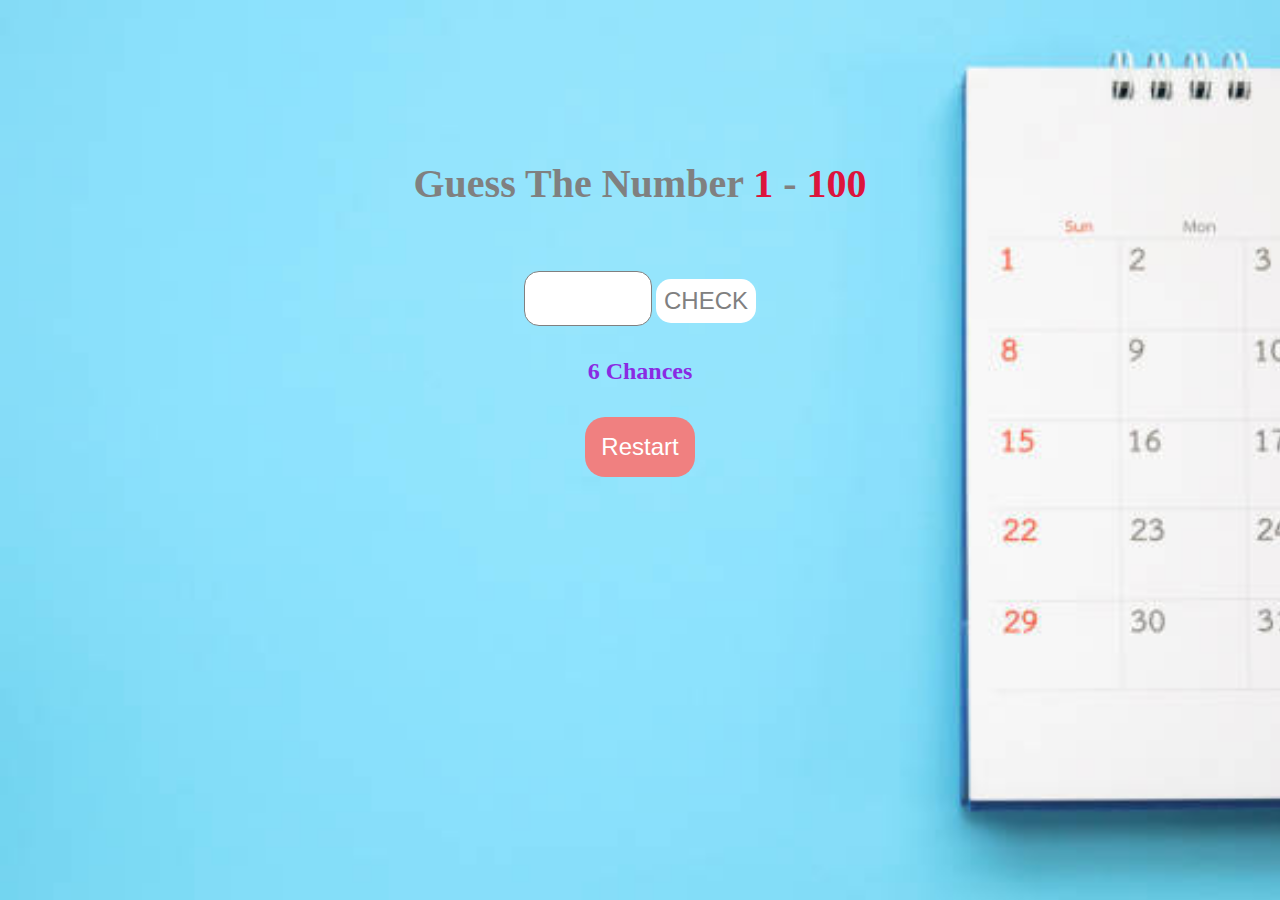
<file: 1.proje/index.html>
<!DOCTYPE html>
<html lang="en">
<head>
    <meta charset="UTF-8">
    <meta http-equiv="X-UA-Compatible" content="IE=edge">
    <meta name="viewport" content="width=device-width, initial-scale=1.0">
    <link rel="stylesheet" href="./style.css">
    <title>Document</title>

</head>
<body>
    
    <div class="container">
        <form action="">
     <h1 class="guess">Guess The Number <span class="lower">1</span> - <span class="higher">100</span> </h1>

     <input type="number" name="number" max="100" min="0" id="guess">
    
    <button id="check">CHECK</button>

    
    <h4 class="hak">  6 Chances</h4>
    <input type="reset" value="Restart" class="reset">
</form>
</div>

    <script src="./app.js"></script>
</body>
</file>
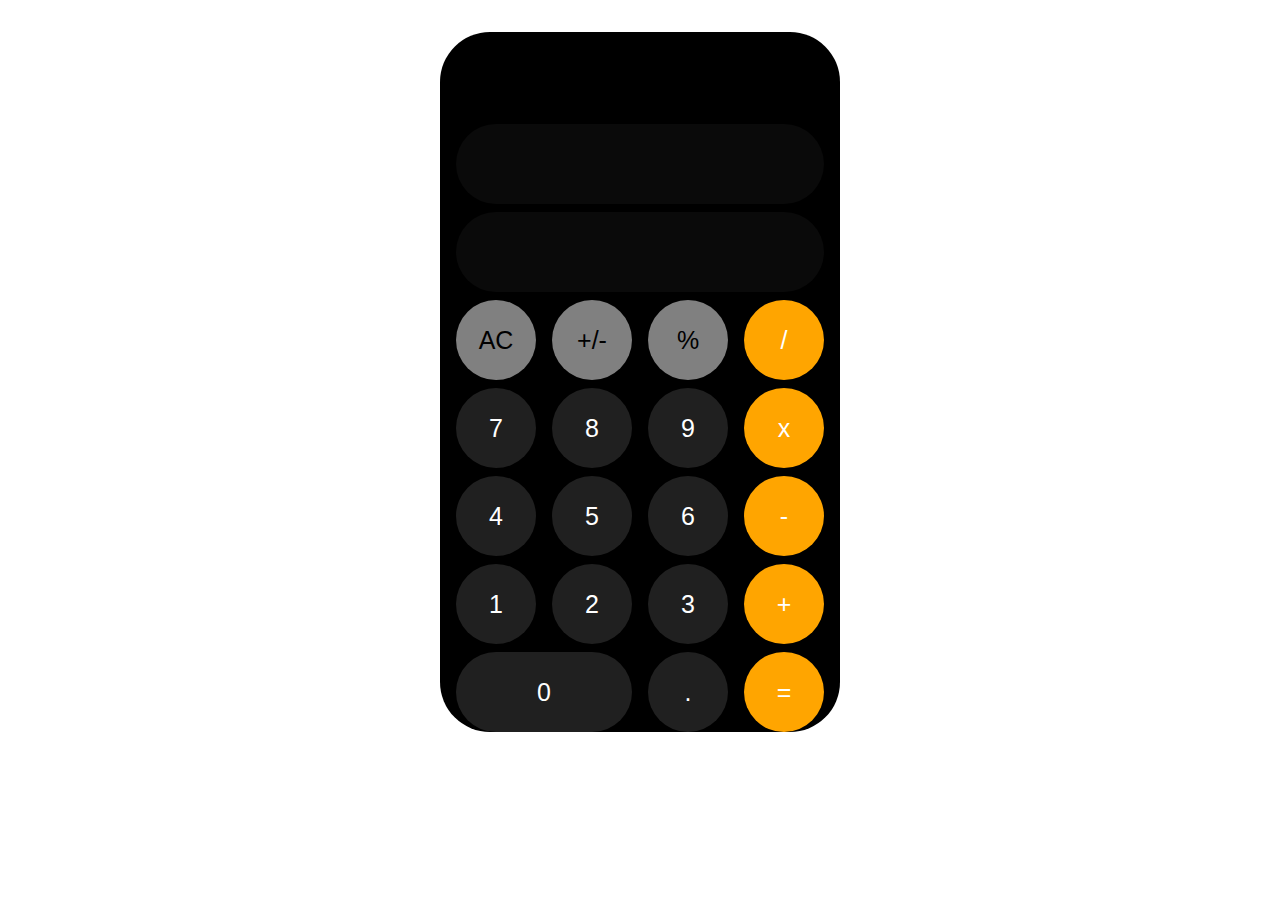
<file: ios calculator/index.html>
<!DOCTYPE html>
<html lang="en">
<head>
    <meta charset="UTF-8">
    <meta http-equiv="X-UA-Compatible" content="IE=edge">
    <meta name="viewport" content="width=device-width, initial-scale=1.0">
    <link rel="stylesheet" href="style.css">
    <title>ios calculator</title>
</head>
<body>
    <div class="container">
         
        
    
        <div class="contents">
            <button class="content content-1 sonuc1" style="text-align: end !important;"></button>
            <button class="content content-5 sonuc2" style="text-align: end !important; "></button>
            <button class="content content1 delete">AC</button>
            <button class="content content2 changer">+/-</button>
            <button class="content content3 percent" value="%">%</button>
            <button class="content content4 op devion" value="/">/</button>
            <button class="content content5 numbers" value="7">7</button>
            <button class="content content6 numbers" value="8">8</button>
            <button class="content content7 numbers" value="9">9</button>
            <button class="content content8 op multiple" value="x">x</button>
            <button class="content content9 numbers" value="4">4</button>
            <button class="content content10 numbers" value="5">5</button>
            <button class="content content11 numbers" value="6">6</button>
            <button class="content content12 op minus" value="-">-</button>
            <button class="content content13 numbers" value="1">1</button>
            <button class="content content14 numbers" value="2">2</button>
            <button class="content content15 numbers" value="3">3</button>
            <button class="content content16 op plus" value="+">+</button>
            <button class="content content17 numbers" value="0">0</button>
            <button class="content content18" value=".">.</button>
            <button class="content content19 sonuc">=</button>
            
            
        </div>
        
    </div>
    <script src="./app.js"></script>
</body>
</html>
</file>
<file: 1.proje/style.css>
*{
    margin: 0;
    padding: 0;
    box-sizing: border-box;
}

.container{
    padding: 10rem;
    width: 100vw;
    height:100vh ;
     background-image: url(./images/bingo-1044718_960_720.jpg);
    background-repeat: no-repeat;
    background-size: cover;
    
    text-align: center;
   
}

h1{
    margin-bottom: 4rem;
    color: gray;
    font-size: 2.5rem;
    font-weight: bolder;
}
#guess{
    margin-bottom: 2rem;
    display: inline-block;
    padding: 0.5rem;
    text-align: center;
    border: 1px solid gray;
    font-size: 2rem;
    width:  8rem;
    border-radius: 15px;


}
button{
    background-color: white;
    color: gray;
    border: none;
    display: inline-block;
    padding: 0.5rem;
    border-radius: 15px;
    transition: all 0.5s;
    font-size: 1.5rem;
}
button:hover{
    background-color: gray;
    color: white;
}


h4{
 color: blueviolet;
 font-size: 1.5rem;
}
.reset {
    background-color: lightcoral;
    display: inline-block;
    padding: 1rem;
    border: none;
    color: white;
    font-size: 1.5rem;
    border-radius: 20px;
    margin: 2rem;
}
span{
    color: crimson;
}
</file>
<file: ios calculator/style.css>
*{margin: 0;
}
.container{
    /* border:1px solid green; */
    display: flex;
    justify-content: center;
    margin-top: 2rem;
}


.contents{
    /* border: 1px solid red; */
     height: 700px;
    width: 400px; 
    display: grid;
    grid-template-columns: repeat(4, 80px);
    grid-template-rows: repeat(7,80px);
    justify-content: center;
    row-gap: 0.5rem;
    column-gap: 1rem ;
    background-color: black;
    border-radius: 50px;
    align-content: flex-end;
    margin-bottom: 0.5rem;
    
    
    
    
}
.content{

background-color: rgb(32, 32, 32);
border-radius: 50%;
color: white;
display: flex;
justify-content: center;
align-items: center;
font-size: 25px;
cursor: pointer;
border: none;
transition: 0.4s;

}
.content:hover{
    background-color: rgb(18, 18, 18);
}

.content17{
    grid-column-start: 1;
    grid-column-end: 3;
    border-radius: 100px;
    
}
.content-1 ,.content-5{
   
    grid-column-start: 1;
    grid-column-end: 5;
    border-radius: 100px;
    background-color: rgba(20, 20, 20,0.5) ;
    
    
 
}
.content-1:hover ,.content-5:hover{
   
    grid-column-start: 1;
    grid-column-end: 5;
    border-radius: 100px;
    background-color: rgba(20, 20, 20,0.5) ;
    
 
}
.content1,.content2,.content3{
background-color:gray;
color: black;
transition: all 0.5s;
}
.content4,.content8,.content12,.content16,.content19{

    background-color: orange;
}
.content4:hover,.content8:hover,.content12:hover,.content16:hover,.content19:hover{
    background-color: rgb(190, 134, 30);
    transition: 0.3s;
}
.content1:hover,.content2:hover,.content3:hover{
    background-color:rgb(80, 79, 79);
    color: rgb(32, 32, 32);
}
</file>
